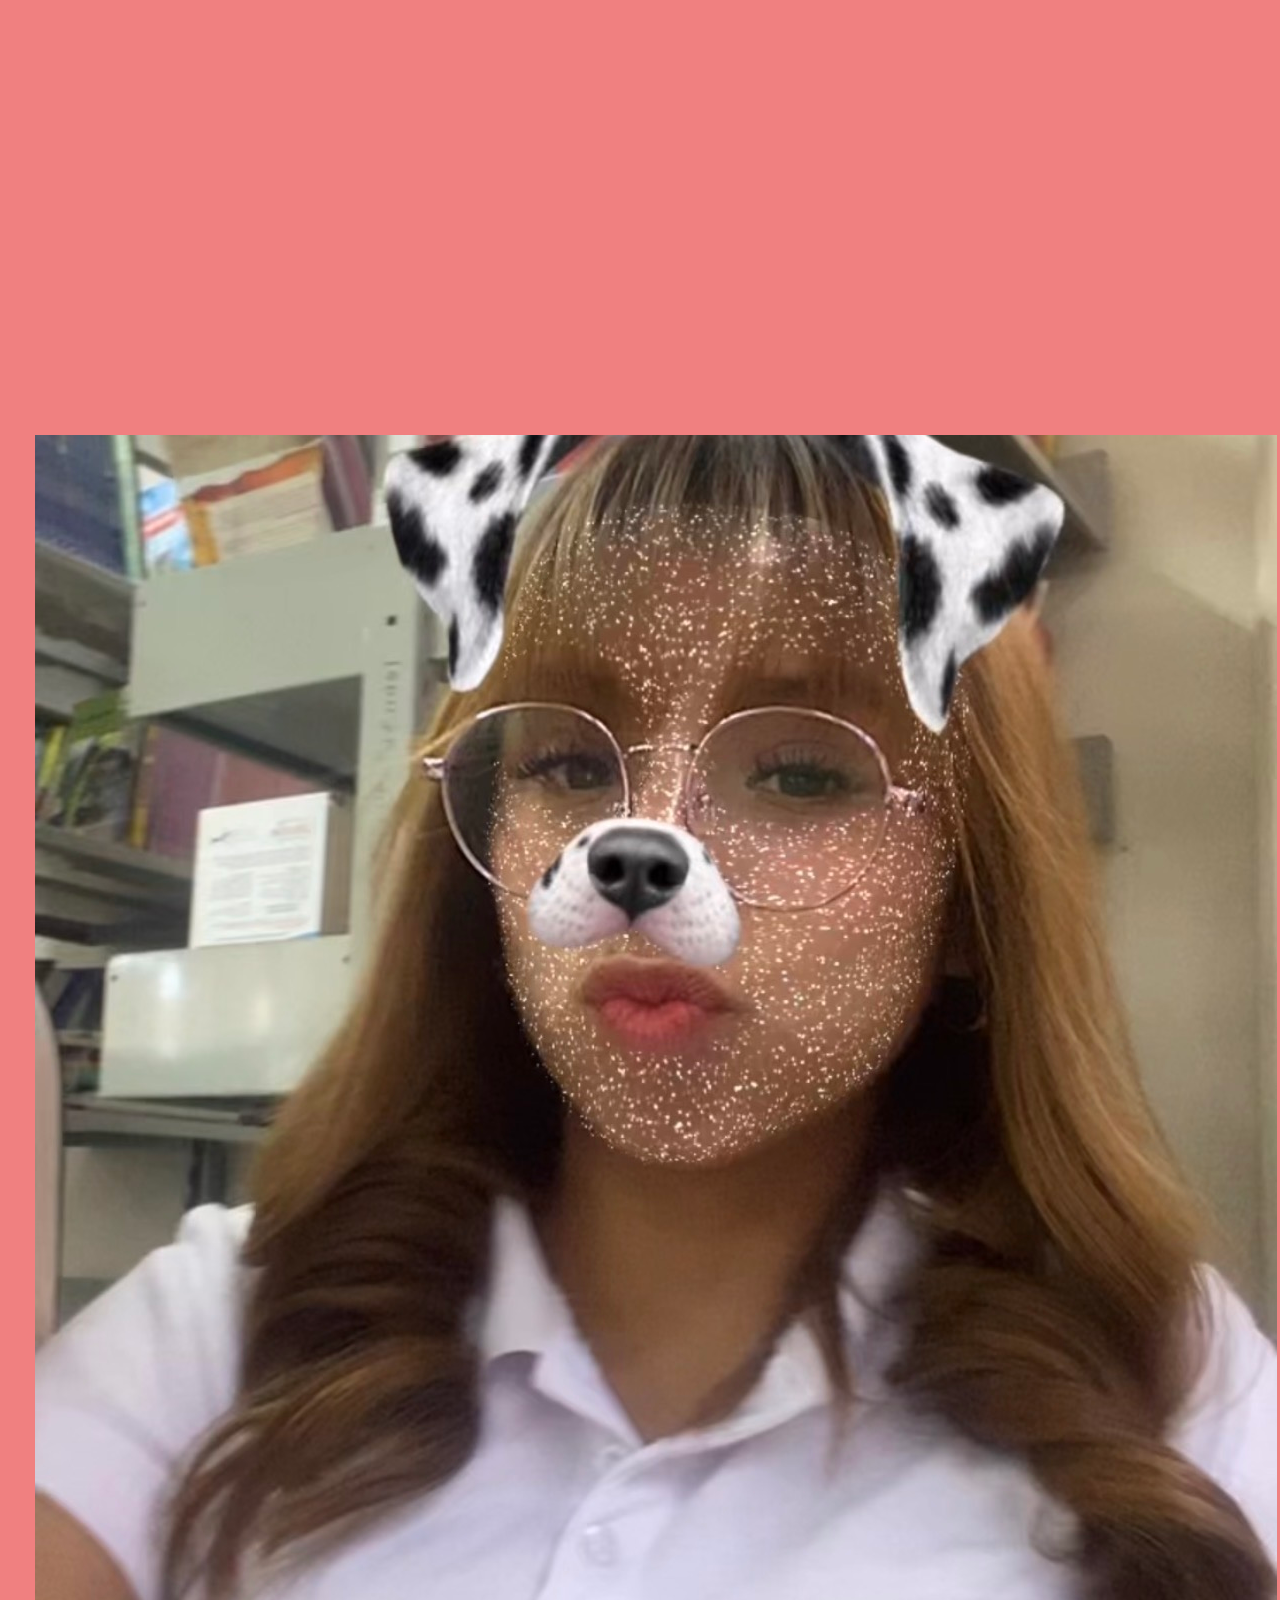
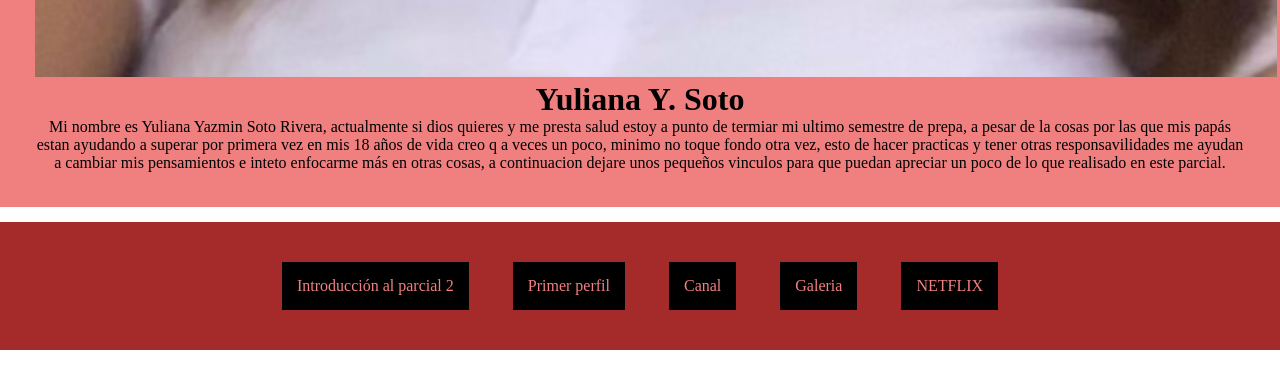
<file: index2.html>
<!DOCTYPE html>
<html>
<head>
	<meta charset="utf-8">
	<meta name="viewport" content="width=device-width, initial-scale=1">
	<title>Yuliana Soto 601</title>
   
  <link rel="stylesheet" type="text/css" href="portafolio/estilos/diseño.css">


</head>
<body>

<div class="contenedor"></div>

<header></header>

<main>

<div class="foto">
	<img src="portafolio/img/mi.jpg" alt="foto de perfil">
</div>	

   <div class="texto"></div>
   <h1>Yuliana Y. Soto</h1>

   <p>Mi nombre es Yuliana Yazmin Soto Rivera, actualmente si dios quieres y me presta salud estoy a punto de termiar mi ultimo semestre de prepa, a pesar de la cosas por las que mis papás estan ayudando a superar por primera vez en mis 18 años de vida creo q a veces un poco, minimo no toque fondo otra vez, esto de hacer practicas y tener otras responsavilidades me ayudan a cambiar mis pensamientos e inteto enfocarme más en otras cosas, a continuacion dejare unos pequeños vinculos para que puedan apreciar un poco de lo que realisado en este parcial.</p>


</main>

<footer>
	  <div class="botones-practicas">
    	<a href="practica6/index.html">Introducción al parcial 2</a>
    	<a href="practica7/index.html"> Primer perfil</a>
    	<a href="practica8/index.html"> Canal</a>
    	<a href="practica9/index.html">Galeria</a>
    	<a href="netflix/index.html">NETFLIX</a>
    </div>
</footer>


</body>
</html>
</file>
<file: portafolio/estilos/diseño.css>
*{
	margin: 0;
	padding: 0;
	box-sizing: border-box;
}

header{
	width: 100%;
    height: 400px;
    background: lightcoral;
    background-repeat: no-repeat;
    background-size: cover;
    background-position: center center;
}

main{
	width: 100%;
    padding: 35px;
    background: lightcoral;
    text-align: center;

}

main .foto {
  width: 100px;
  background-color: lightcoral;
    
}

.botones-practicas a{
    display: inline-block;
    background: black;
    padding: 15px;
    margin: 20px;
    font-family: verdana;
    color:lightcoral;
    text-decoration: none;
    text-align: center;

    }

footer{
	background-color: brown;
	margin: 15px  auto 15px;
	  padding: 20px;
	  text-align: center;
}
</file>
